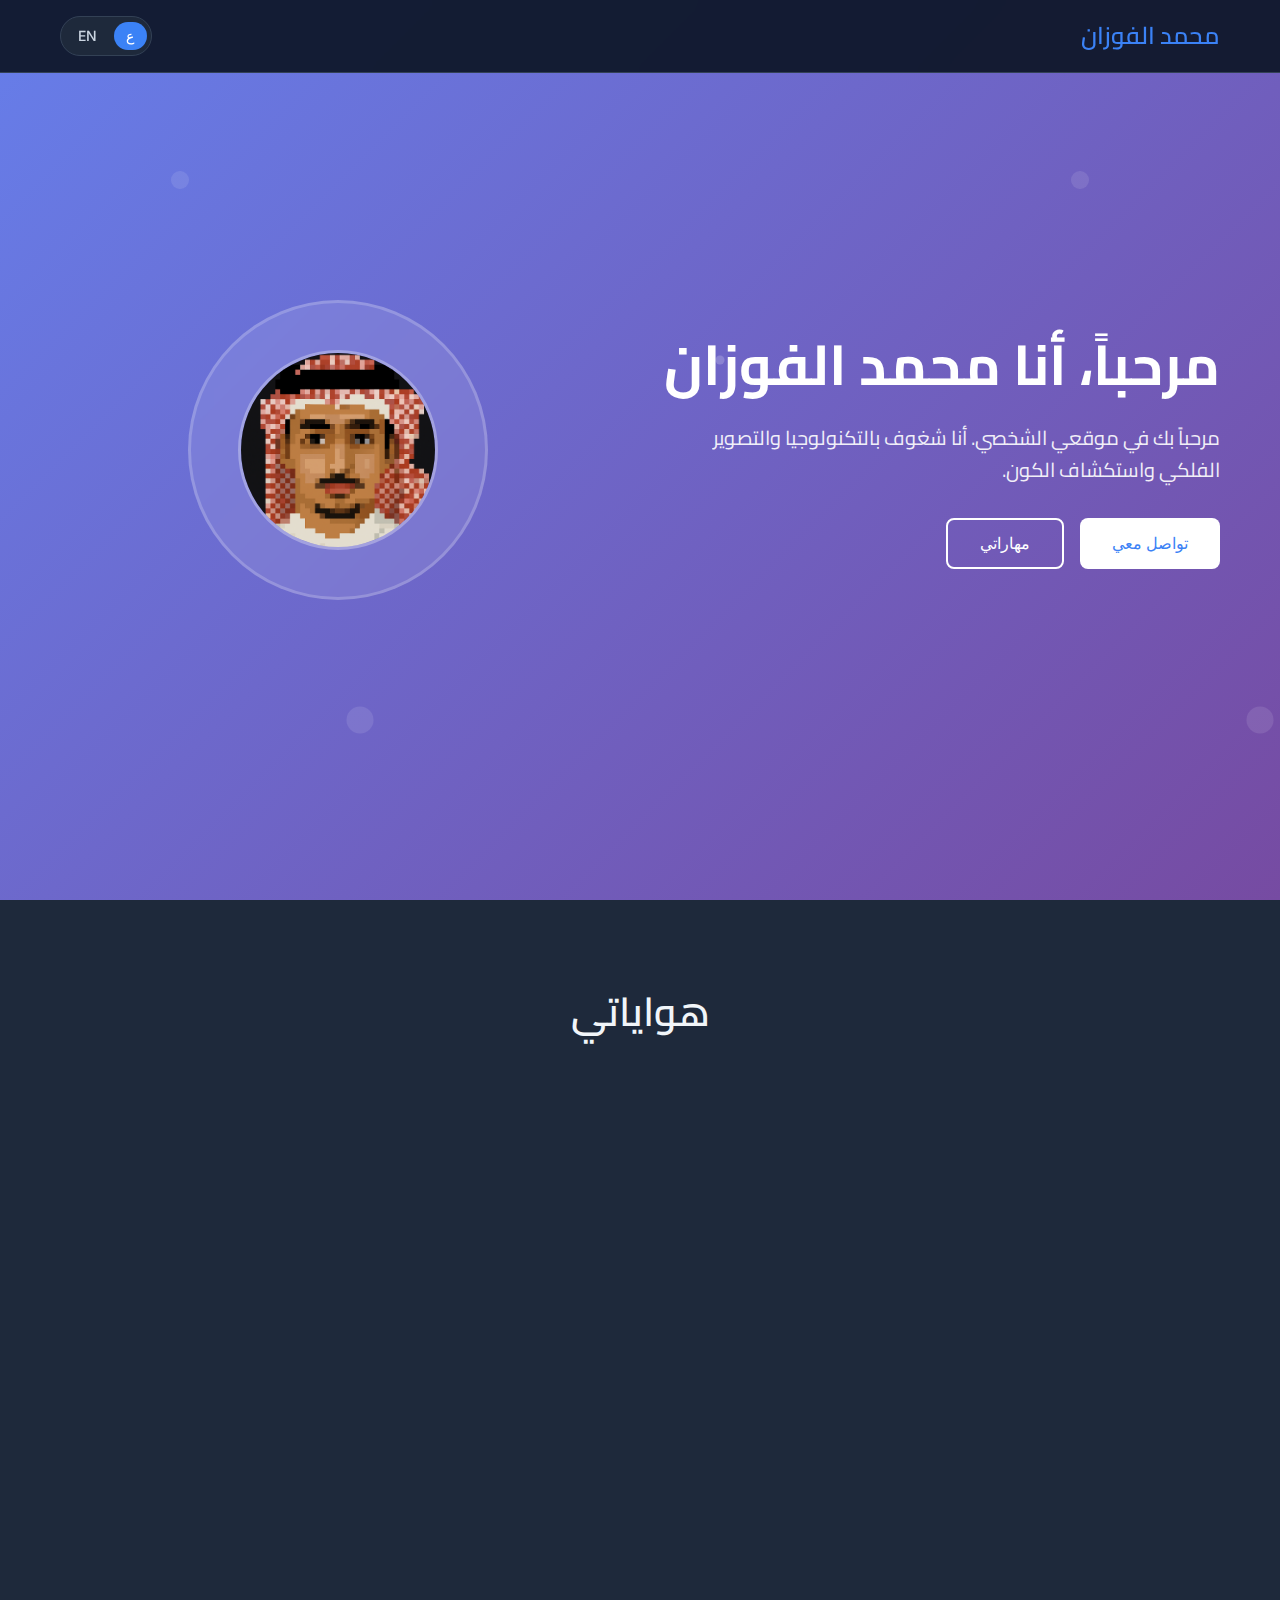
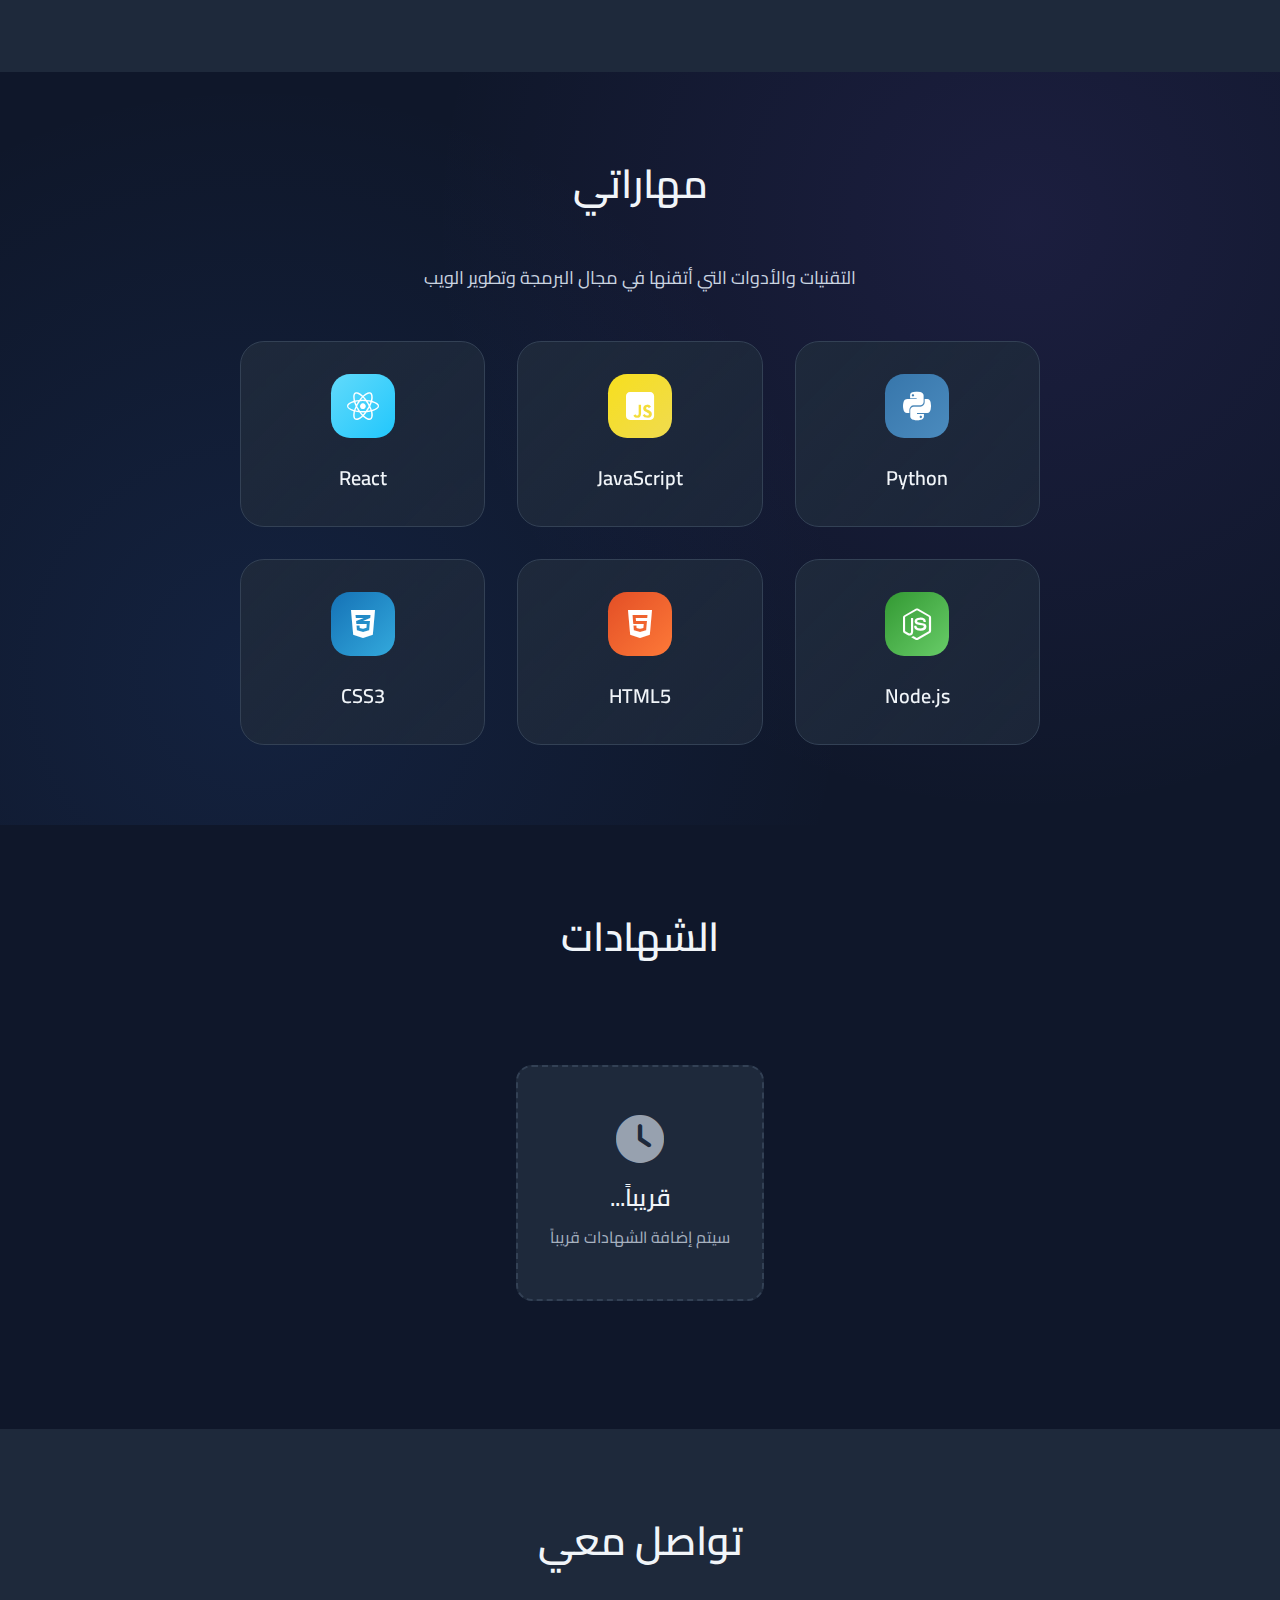
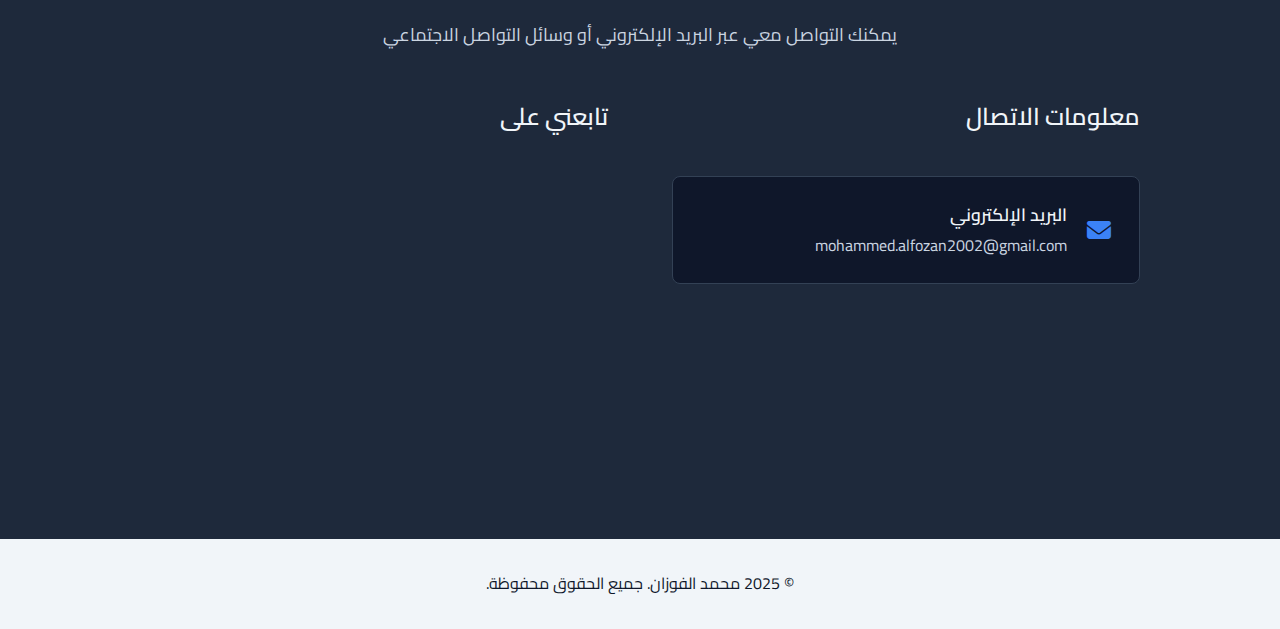
<file: index.html>
<!DOCTYPE html>
<html lang="ar" dir="rtl">
<head>
    <meta charset="UTF-8">
    <meta name="viewport" content="width=device-width, initial-scale=1.0">
    <title>محمد الفوزان - Mohammed Alfawzan</title>
    <link rel="stylesheet" href="styles.css">
    <link href="https://fonts.googleapis.com/css2?family=Cairo:wght@300;400;600;700&family=Inter:wght@300;400;500;600;700&display=swap" rel="stylesheet">
    <link rel="stylesheet" href="https://cdnjs.cloudflare.com/ajax/libs/font-awesome/6.4.0/css/all.min.css">
</head>
<body>
    <!-- Navigation -->
    <nav class="navbar">
        <div class="nav-container">
            <div class="nav-brand">
                <h3 data-ar="محمد الفوزان" data-en="Mohammed Alfawzan">محمد الفوزان</h3>
            </div>
            <div class="nav-controls">
                <!-- Language Toggle -->
                <div class="lang-toggle">
                    <button id="langToggle" class="toggle-btn">
                        <span class="toggle-option active" data-lang="ar">ع</span>
                        <span class="toggle-option" data-lang="en">EN</span>
                    </button>
                </div>
            </div>
        </div>
    </nav>

    <!-- Hero Section -->
    <section id="home" class="hero">
        <div class="container">
            <div class="hero-content">
                <div class="hero-text">
                    <h1 data-ar="مرحباً، أنا محمد الفوزان" data-en="Hello, I'm Mohammed Alfawzan">مرحباً، أنا محمد الفوزان</h1>
                    <p data-ar="مرحباً بك في موقعي الشخصي. أنا شغوف بالتكنولوجيا والتصوير الفلكي واستكشاف الكون." data-en="Welcome to my personal website. I'm passionate about technology, astrophotography, and exploring the universe.">مرحباً بك في موقعي الشخصي. أنا شغوف بالتكنولوجيا والتصوير الفلكي واستكشاف الكون.</p>
                    <div class="hero-buttons">
                        <button class="btn btn-primary" onclick="scrollToSection('contact')" data-ar="تواصل معي" data-en="Contact Me">تواصل معي</button>
                        <button class="btn btn-secondary" onclick="scrollToSection('skills')" data-ar="مهاراتي" data-en="My Skills">مهاراتي</button>
                    </div>
                </div>
                <div class="hero-image">
                    <div class="image-placeholder">
                        <img src="images/icons/homepageIcon.png" alt="Mohammed Alfawzan" class="profile-icon">
                    </div>
                </div>
            </div>
        </div>
    </section>

    <!-- Hobbies Section -->
    <section id="hobbies" class="hobbies">
        <div class="container">
            <h2 data-ar="هواياتي" data-en="My Hobbies">هواياتي</h2>
            <div class="hobbies-grid">
                <div class="hobby-card" onclick="window.location.href='astrophotography.html'">
                    <div class="hobby-icon">
                        <img src="images/icons/astrophotographyIcon.png" alt="Astrophotography" class="hobby-icon-img">
                    </div>
                    <h3 data-ar="التصوير الفلكي" data-en="Astrophotography">التصوير الفلكي</h3>
                    <p data-ar="استكشاف الكون من خلال عدسة الكاميرا" data-en="Exploring the universe through camera lens">استكشاف الكون من خلال عدسة الكاميرا</p>
                </div>
                
                <div class="hobby-card">
                    <div class="hobby-icon">
                        <i class="fas fa-code"></i>
                    </div>
                    <h3 data-ar="البرمجة" data-en="Programming">البرمجة</h3>
                    <p data-ar="بناء تطبيقات ومواقع ويب مبتكرة" data-en="Building innovative apps and websites">بناء تطبيقات ومواقع ويب مبتكرة</p>
                </div>

                <div class="hobby-card">
                    <div class="hobby-icon">
                        <i class="fas fa-camera"></i>
                    </div>
                    <h3 data-ar="التصوير الفوتوغرافي" data-en="Photography">التصوير الفوتوغرافي</h3>
                    <p data-ar="التقاط اللحظات الجميلة والذكريات" data-en="Capturing beautiful moments and memories">التقاط اللحظات الجميلة والذكريات</p>
                </div>

                <div class="hobby-card">
                    <div class="hobby-icon">
                        <i class="fas fa-book"></i>
                    </div>
                    <h3 data-ar="القراءة" data-en="Reading">القراءة</h3>
                    <p data-ar="استكشاف عوالم جديدة من خلال الكتب" data-en="Exploring new worlds through books">استكشاف عوالم جديدة من خلال الكتب</p>
                </div>
            </div>
        </div>
    </section>

    <!-- Skills Section -->
    <section id="skills" class="skills">
        <div class="container">
            <h2 data-ar="مهاراتي" data-en="My Skills">مهاراتي</h2>
            <p class="skills-intro" data-ar="التقنيات والأدوات التي أتقنها في مجال البرمجة وتطوير الويب" data-en="Technologies and tools I master in programming and web development">التقنيات والأدوات التي أتقنها في مجال البرمجة وتطوير الويب</p>
            
            <div class="skills-container">
                <div class="skill-item">
                    <div class="skill-icon">
                        <i class="fab fa-python"></i>
                    </div>
                    <h3>Python</h3>
                </div>

                <div class="skill-item">
                    <div class="skill-icon">
                        <i class="fab fa-js-square"></i>
                    </div>
                    <h3>JavaScript</h3>
                </div>

                <div class="skill-item">
                    <div class="skill-icon">
                        <i class="fab fa-react"></i>
                    </div>
                    <h3>React</h3>
                </div>

                <div class="skill-item">
                    <div class="skill-icon">
                        <i class="fab fa-node-js"></i>
                    </div>
                    <h3>Node.js</h3>
                </div>

                <div class="skill-item">
                    <div class="skill-icon">
                        <i class="fab fa-html5"></i>
                    </div>
                    <h3>HTML5</h3>
                </div>

                <div class="skill-item">
                    <div class="skill-icon">
                        <i class="fab fa-css3-alt"></i>
                    </div>
                    <h3>CSS3</h3>
                </div>
            </div>
        </div>
    </section>

    <!-- Certificates Section -->
    <section id="certificates" class="certificates">
        <div class="container">
            <h2 data-ar="الشهادات" data-en="Certificates">الشهادات</h2>
            <div class="coming-soon">
                <div class="coming-soon-content">
                    <i class="fas fa-clock"></i>
                    <h3 data-ar="قريباً..." data-en="Coming Soon...">قريباً...</h3>
                    <p data-ar="سيتم إضافة الشهادات قريباً" data-en="Certificates will be added soon">سيتم إضافة الشهادات قريباً</p>
                </div>
            </div>
        </div>
    </section>

    <!-- Contact Section -->
    <section id="contact" class="contact">
        <div class="container">
            <h2 data-ar="تواصل معي" data-en="Contact Me">تواصل معي</h2>
            <p class="contact-intro" data-ar="يمكنك التواصل معي عبر البريد الإلكتروني أو وسائل التواصل الاجتماعي" data-en="You can reach me via email or social media">يمكنك التواصل معي عبر البريد الإلكتروني أو وسائل التواصل الاجتماعي</p>
            
            <div class="contact-content">
                <div class="contact-info">
                    <h3 data-ar="معلومات الاتصال" data-en="Contact Information">معلومات الاتصال</h3>
                    <div class="contact-item">
                        <i class="fas fa-envelope"></i>
                        <div class="contact-details">
                            <h4 data-ar="البريد الإلكتروني" data-en="Email">البريد الإلكتروني</h4>
                            <a href="mailto:mohammed.alfozan2002@gmail.com">mohammed.alfozan2002@gmail.com</a>
                        </div>
                    </div>
                </div>

                <div class="social-links">
                    <h3 data-ar="تابعني على" data-en="Follow Me">تابعني على</h3>
                    <div class="social-icons">
                        <a href="https://www.instagram.com/fozy__1/" target="_blank" class="social-link">
                            <img src="images/social media logo/instalogo.png" alt="Instagram Logo" class="social-icon-img">
                            <span>Instagram</span>
                        </a>
                        <a href="https://x.com/AstroM7md" target="_blank" class="social-link">
                            <img src="images/social media logo/x_logo.png" alt="X Logo" class="social-icon-img">
                            <span>X (Twitter)</span>
                        </a>
                        <a href="https://www.linkedin.com/in/%D9%85%D8%AD%D9%85%D8%AF-%D8%A7%D9%84%D9%81%D9%88%D8%B2%D8%A7%D9%86-65687b205/" target="_blank" class="social-link">
                            <i class="fab fa-linkedin"></i>
                            <span>LinkedIn</span>
                        </a>
                        <a href="https://github.com/Al-fozan" target="_blank" class="social-link">
                            <i class="fab fa-github"></i>
                            <span>GitHub</span>
                        </a>
                    </div>
                </div>
            </div>
        </div>
    </section>

    <!-- Footer -->
    <footer class="footer">
        <div class="container">
            <p data-ar="© 2025 محمد الفوزان. جميع الحقوق محفوظة." data-en="© 2025 Mohammed Alfawzan. All rights reserved.">© 2025 محمد الفوزان. جميع الحقوق محفوظة.</p>
        </div>
    </footer>

    <script src="script.js"></script>
</body>
</html>
</file>
<file: styles.css>
/* CSS Custom Properties - Dark Theme Only */
:root {
    /* Dark Theme Colors */
    --primary-color: #3b82f6;
    --secondary-color: #94a3b8;
    --accent-color: #fbbf24;
    --background-color: #0f172a;
    --surface-color: #1e293b;
    --text-primary: #f1f5f9;
    --text-secondary: #cbd5e1;
    --border-color: #334155;
    --shadow: rgba(0, 0, 0, 0.3);
    --gradient-primary: linear-gradient(135deg, #667eea 0%, #764ba2 100%);
    --gradient-secondary: linear-gradient(135deg, #f093fb 0%, #f5576c 100%);
}

/* Arabic Font Variables */
:root {
    --font-arabic: 'Cairo', 'Segoe UI', Tahoma, Geneva, Verdana, sans-serif;
    --font-english: 'Inter', 'Segoe UI', Tahoma, Geneva, Verdana, sans-serif;
}

/* Global Styles */
* {
    margin: 0;
    padding: 0;
    box-sizing: border-box;
}

html {
    scroll-behavior: smooth;
    font-size: 16px;
}

body {
    font-family: var(--font-arabic);
    line-height: 1.6;
    color: var(--text-primary);
    background-color: var(--background-color);
    transition: all 0.3s ease;
}

/* English Language Styles */
[data-lang="en"] {
    font-family: var(--font-english);
}

/* RTL/LTR Support */
[dir="rtl"] {
    text-align: right;
}

[dir="ltr"] {
    text-align: left;
}

/* Container */
.container {
    max-width: 1200px;
    margin: 0 auto;
    padding: 0 20px;
}

/* Navigation */
.navbar {
    position: fixed;
    top: 0;
    left: 0;
    right: 0;
    background: rgba(15, 23, 42, 0.95);
    backdrop-filter: blur(10px);
    z-index: 1000;
    padding: 1rem 0;
    border-bottom: 1px solid var(--border-color);
    transition: all 0.3s ease;
}

.nav-container {
    max-width: 1200px;
    margin: 0 auto;
    padding: 0 20px;
    display: flex;
    justify-content: space-between;
    align-items: center;
}

.nav-brand h3 {
    color: var(--primary-color);
    font-weight: 600;
    font-size: 1.5rem;
}

.nav-brand a {
    text-decoration: none;
    color: inherit;
}

.nav-controls {
    display: flex;
    align-items: center;
    gap: 1rem;
}

.back-home {
    display: flex;
    align-items: center;
    gap: 0.5rem;
    text-decoration: none;
    color: var(--text-secondary);
    transition: color 0.3s ease;
    padding: 0.5rem 1rem;
    border-radius: 0.5rem;
}

.back-home:hover {
    color: var(--primary-color);
    background-color: var(--surface-color);
}

/* Toggle Buttons */
.toggle-btn {
    display: flex;
    align-items: center;
    background: var(--surface-color);
    border: 1px solid var(--border-color);
    border-radius: 2rem;
    padding: 0.25rem;
    cursor: pointer;
    transition: all 0.3s ease;
    position: relative;
    overflow: hidden;
}

.lang-toggle .toggle-btn {
    gap: 0.25rem;
}

.toggle-option {
    padding: 0.4rem 0.8rem;
    border-radius: 1.5rem;
    transition: all 0.3s ease;
    font-size: 0.875rem;
    font-weight: 500;
    color: var(--text-secondary);
}

.toggle-option.active {
    background: var(--primary-color);
    color: white;
}

/* Hero Section */
.hero {
    min-height: 100vh;
    display: flex;
    align-items: center;
    background: var(--gradient-primary);
    color: white;
    position: relative;
    overflow: hidden;
}

.hero::before {
    content: '';
    position: absolute;
    top: 0;
    left: 0;
    right: 0;
    bottom: 0;
    background: url('data:image/svg+xml,<svg xmlns="http://www.w3.org/2000/svg" viewBox="0 0 100 100"><circle cx="20" cy="20" r="1" fill="white" opacity="0.1"/><circle cx="80" cy="40" r="0.5" fill="white" opacity="0.2"/><circle cx="40" cy="80" r="1.5" fill="white" opacity="0.1"/></svg>');
    animation: float 20s ease-in-out infinite;
}

@keyframes float {
    0%, 100% { transform: translateY(0px) rotate(0deg); }
    50% { transform: translateY(-20px) rotate(180deg); }
}

.hero-content {
    display: grid;
    grid-template-columns: 1fr 1fr;
    gap: 3rem;
    align-items: center;
    position: relative;
    z-index: 2;
}

.hero-text h1 {
    font-size: 3.5rem;
    font-weight: 700;
    margin-bottom: 1.5rem;
    line-height: 1.2;
}

.hero-text p {
    font-size: 1.25rem;
    margin-bottom: 2rem;
    opacity: 0.9;
    line-height: 1.6;
}

.hero-buttons {
    display: flex;
    gap: 1rem;
    flex-wrap: wrap;
}

.hero-image {
    display: flex;
    justify-content: center;
}

.image-placeholder {
    width: 300px;
    height: 300px;
    background: rgba(255, 255, 255, 0.1);
    border-radius: 50%;
    display: flex;
    align-items: center;
    justify-content: center;
    border: 3px solid rgba(255, 255, 255, 0.2);
    backdrop-filter: blur(10px);
}

.image-placeholder i {
    font-size: 8rem;
    color: rgba(255, 255, 255, 0.7);
}

.profile-icon {
    width: 200px;
    height: 200px;
    border-radius: 50%;
    object-fit: cover;
    border: 3px solid rgba(255, 255, 255, 0.3);
    transition: all 0.3s ease;
}

.profile-icon:hover {
    transform: scale(1.05);
    border-color: var(--accent-color);
}

/* Buttons */
.btn {
    padding: 0.875rem 2rem;
    border: none;
    border-radius: 0.5rem;
    font-size: 1rem;
    font-weight: 500;
    cursor: pointer;
    transition: all 0.3s ease;
    text-decoration: none;
    display: inline-flex;
    align-items: center;
    gap: 0.5rem;
}

.btn-primary {
    background: white;
    color: var(--primary-color);
}

.btn-primary:hover {
    transform: translateY(-2px);
    box-shadow: 0 10px 25px rgba(0, 0, 0, 0.2);
}

.btn-secondary {
    background: transparent;
    color: white;
    border: 2px solid white;
}

.btn-secondary:hover {
    background: white;
    color: var(--primary-color);
}

/* Sections */
section {
    padding: 5rem 0;
}

section h2 {
    font-size: 2.5rem;
    font-weight: 600;
    text-align: center;
    margin-bottom: 3rem;
    color: var(--text-primary);
}

/* Hobbies Section */
.hobbies {
    background: var(--surface-color);
}

.hobbies-grid {
    display: grid;
    grid-template-columns: repeat(auto-fit, minmax(280px, 1fr));
    gap: 2rem;
}

.hobby-card {
    background: var(--background-color);
    padding: 2rem;
    border-radius: 1rem;
    text-align: center;
    cursor: pointer;
    transition: all 0.3s ease;
    border: 1px solid var(--border-color);
    box-shadow: 0 4px 6px var(--shadow);
    position: relative;
    overflow: hidden;
}

.hobby-card::before {
    content: '';
    position: absolute;
    top: 0;
    left: -100%;
    width: 100%;
    height: 100%;
    background: linear-gradient(90deg, transparent, rgba(59, 130, 246, 0.1), transparent);
    transition: left 0.5s ease;
}

.hobby-card:hover {
    transform: translateY(-5px);
    box-shadow: 0 20px 40px var(--shadow);
    border-color: var(--primary-color);
}

.hobby-card:hover::before {
    left: 100%;
}

.hobby-card:first-child:hover {
    transform: translateY(-5px) scale(1.02);
    border-color: var(--accent-color);
}

.hobby-card:not(:first-child):hover {
    border-color: var(--primary-color);
    background: linear-gradient(135deg, var(--background-color) 0%, rgba(59, 130, 246, 0.05) 100%);
}

.hobby-icon {
    width: 4rem;
    height: 4rem;
    background: var(--gradient-primary);
    border-radius: 1rem;
    display: flex;
    align-items: center;
    justify-content: center;
    margin: 0 auto 1.5rem;
}

.hobby-icon i {
    font-size: 2rem;
    color: white;
}

.hobby-icon-img {
    width: 2.5rem;
    height: 2.5rem;
    object-fit: contain;
    filter: brightness(0) invert(1);
    transition: all 0.3s ease;
}

.hobby-card h3 {
    font-size: 1.5rem;
    font-weight: 600;
    margin-bottom: 1rem;
    color: var(--text-primary);
}

.hobby-card p {
    color: var(--text-secondary);
    line-height: 1.6;
}

/* Skills Section */
.skills {
    background: var(--background-color);
    position: relative;
    overflow: hidden;
}

.skills::before {
    content: '';
    position: absolute;
    top: 0;
    left: 0;
    right: 0;
    bottom: 0;
    background: radial-gradient(circle at 20% 80%, rgba(59, 130, 246, 0.1) 0%, transparent 50%),
                radial-gradient(circle at 80% 20%, rgba(139, 92, 246, 0.1) 0%, transparent 50%);
    pointer-events: none;
}

.skills .container {
    position: relative;
    z-index: 2;
}

.skills-intro {
    text-align: center;
    font-size: 1.125rem;
    color: var(--text-secondary);
    margin-bottom: 3rem;
    max-width: 600px;
    margin-left: auto;
    margin-right: auto;
}

.skills-container {
    display: grid;
    grid-template-columns: repeat(auto-fit, minmax(200px, 1fr));
    gap: 2rem;
    max-width: 800px;
    margin: 0 auto;
}

.skill-item {
    background: linear-gradient(135deg, var(--surface-color) 0%, rgba(30, 41, 59, 0.8) 100%);
    border: 1px solid var(--border-color);
    border-radius: 1.5rem;
    padding: 2rem 1.5rem;
    transition: all 0.4s ease;
    position: relative;
    overflow: hidden;
    text-align: center;
    cursor: pointer;
    backdrop-filter: blur(10px);
}

.skill-item::before {
    content: '';
    position: absolute;
    top: 0;
    left: -100%;
    width: 100%;
    height: 100%;
    background: linear-gradient(90deg, transparent, rgba(59, 130, 246, 0.1), transparent);
    transition: left 0.6s ease;
}

.skill-item:hover {
    transform: translateY(-10px) scale(1.02);
    box-shadow: 0 25px 50px rgba(0, 0, 0, 0.4);
    border-color: var(--primary-color);
}

.skill-item:hover::before {
    left: 100%;
}

.skill-icon {
    width: 4rem;
    height: 4rem;
    background: var(--gradient-primary);
    border-radius: 1.2rem;
    display: flex;
    align-items: center;
    justify-content: center;
    margin: 0 auto 1.5rem;
    position: relative;
    overflow: hidden;
    transition: all 0.4s ease;
}

.skill-item:hover .skill-icon {
    transform: scale(1.1);
    border-radius: 50%;
}

.skill-icon::after {
    content: '';
    position: absolute;
    top: 0;
    left: 0;
    right: 0;
    bottom: 0;
    background: linear-gradient(45deg, transparent 30%, rgba(255, 255, 255, 0.1) 50%, transparent 70%);
    transform: translateX(-100%);
    transition: transform 0.6s ease;
}

.skill-item:hover .skill-icon::after {
    transform: translateX(100%);
}

.skill-icon i {
    font-size: 2rem;
    color: white;
    z-index: 2;
    position: relative;
    transition: all 0.3s ease;
}

.skill-item:hover .skill-icon i {
    transform: scale(1.1);
}

.skill-item h3 {
    font-size: 1.25rem;
    font-weight: 600;
    color: var(--text-primary);
    margin: 0;
    transition: all 0.3s ease;
}

.skill-item:hover h3 {
    color: var(--primary-color);
}

/* Specific colors for different skill icons */
.skill-item:nth-child(1) .skill-icon { 
    background: linear-gradient(135deg, #3776ab, #4b8bbe); 
}
.skill-item:nth-child(2) .skill-icon { 
    background: linear-gradient(135deg, #f7df1e, #f0db4f); 
}
.skill-item:nth-child(3) .skill-icon { 
    background: linear-gradient(135deg, #61dafb, #21c7fc); 
}
.skill-item:nth-child(4) .skill-icon { 
    background: linear-gradient(135deg, #339933, #68cc68); 
}
.skill-item:nth-child(5) .skill-icon { 
    background: linear-gradient(135deg, #e34f26, #fd7938); 
}
.skill-item:nth-child(6) .skill-icon { 
    background: linear-gradient(135deg, #1572b6, #33a9dc); 
}

/* Add floating animation */
@keyframes float {
    0%, 100% { 
        transform: translateY(0px); 
    }
    50% { 
        transform: translateY(-5px); 
    }
}

.skill-item {
    animation: float 6s ease-in-out infinite;
}

.skill-item:nth-child(2) {
    animation-delay: -1s;
}

.skill-item:nth-child(3) {
    animation-delay: -2s;
}

.skill-item:nth-child(4) {
    animation-delay: -3s;
}

.skill-item:nth-child(5) {
    animation-delay: -4s;
}

.skill-item:nth-child(6) {
    animation-delay: -5s;
}

/* Certificates Section - Coming Soon */
.coming-soon {
    display: flex;
    justify-content: center;
    align-items: center;
    min-height: 300px;
    padding: 3rem 0;
}

.coming-soon-content {
    text-align: center;
    background: var(--surface-color);
    padding: 3rem 2rem;
    border-radius: 1rem;
    border: 2px dashed var(--border-color);
    transition: all 0.3s ease;
}

.coming-soon-content:hover {
    border-color: var(--primary-color);
    transform: translateY(-3px);
    box-shadow: 0 15px 30px var(--shadow);
}

.coming-soon-content i {
    font-size: 3rem;
    color: var(--text-secondary);
    margin-bottom: 1rem;
    opacity: 0.7;
}

.coming-soon-content h3 {
    font-size: 1.5rem;
    font-weight: 600;
    margin-bottom: 0.5rem;
    color: var(--text-primary);
}

.coming-soon-content p {
    color: var(--text-secondary);
    font-size: 1rem;
    opacity: 0.8;
}

/* Contact Section */
.contact {
    background: var(--surface-color);
}

.contact-intro {
    text-align: center;
    font-size: 1.125rem;
    color: var(--text-secondary);
    margin-bottom: 3rem;
}

.contact-content {
    display: grid;
    grid-template-columns: 1fr 1fr;
    gap: 4rem;
    max-width: 1000px;
    margin: 0 auto;
}

.contact-info {
    display: flex;
    flex-direction: column;
    gap: 1.5rem;
}

.contact-info h3 {
    font-size: 1.5rem;
    font-weight: 600;
    margin-bottom: 1rem;
    color: var(--text-primary);
}

.contact-item {
    display: flex;
    align-items: center;
    gap: 1rem;
    padding: 1.5rem;
    background: var(--background-color);
    border-radius: 0.5rem;
    border: 1px solid var(--border-color);
    transition: all 0.3s ease;
}

.contact-item:hover {
    transform: translateY(-2px);
    box-shadow: 0 8px 25px var(--shadow);
    border-color: var(--primary-color);
}

.contact-item i {
    font-size: 1.5rem;
    color: var(--primary-color);
    width: 2rem;
    text-align: center;
}

.contact-details h4 {
    color: var(--text-primary);
    font-size: 1.1rem;
    font-weight: 600;
    margin-bottom: 0.25rem;
}

.contact-details a {
    color: var(--text-secondary);
    text-decoration: none;
    transition: color 0.3s ease;
}

.contact-details a:hover {
    color: var(--primary-color);
}

.social-links h3 {
    font-size: 1.5rem;
    font-weight: 600;
    margin-bottom: 1.5rem;
    color: var(--text-primary);
}

.social-icons {
    display: flex;
    flex-direction: column;
    gap: 1rem;
}

.social-link {
    display: flex;
    align-items: center;
    gap: 1rem;
    padding: 1rem;
    background: var(--background-color);
    border-radius: 0.5rem;
    text-decoration: none;
    color: var(--text-primary);
    transition: all 0.3s ease;
    border: 1px solid var(--border-color);
}

.social-link:hover {
    transform: translateX(-5px);
    box-shadow: 0 5px 15px var(--shadow);
    border-color: var(--primary-color);
}

[dir="ltr"] .social-link:hover {
    transform: translateX(5px);
}

.social-link i {
    font-size: 1.5rem;
    width: 2rem;
    text-align: center;
}

.social-icon-img {
    width: 2rem;
    height: 2rem;
    object-fit: contain;
    border-radius: 0.25rem;
}

.social-link:nth-child(1) i { color: #E4405F; }
.social-link:nth-child(2) i { color: #1DA1F2; }
.social-link:nth-child(3) i { color: #0077B5; }
.social-link:nth-child(4) i { color: #333; }

/* Notification System */
.notification {
    position: fixed;
    top: 100px;
    right: 20px;
    padding: 1rem 1.5rem;
    border-radius: 0.5rem;
    color: white;
    font-weight: 500;
    z-index: 1001;
    box-shadow: 0 4px 12px rgba(0, 0, 0, 0.3);
    animation: slideIn 0.3s ease;
    max-width: 400px;
    word-wrap: break-word;
}

[dir="rtl"] .notification {
    right: auto;
    left: 20px;
}

.notification-success {
    background: #10b981;
}

.notification-error {
    background: #ef4444;
}

.notification-info {
    background: var(--primary-color);
}

@keyframes slideIn {
    from {
        transform: translateX(100%);
        opacity: 0;
    }
    to {
        transform: translateX(0);
        opacity: 1;
    }
}

[dir="rtl"] .notification {
    animation: slideInRTL 0.3s ease;
}

@keyframes slideInRTL {
    from {
        transform: translateX(-100%);
        opacity: 0;
    }
    to {
        transform: translateX(0);
        opacity: 1;
    }
}

/* Footer */
.footer {
    background: var(--text-primary);
    color: var(--background-color);
    padding: 2rem 0;
    text-align: center;
}

/* Responsive Design */
@media (max-width: 768px) {
    .nav-container {
        flex-direction: column;
        gap: 1rem;
    }
    
    .hero-content {
        grid-template-columns: 1fr;
        text-align: center;
    }
    
    .hero-text h1 {
        font-size: 2.5rem;
    }
    
    .contact-content {
        grid-template-columns: 1fr;
        gap: 2rem;
    }
    
    .hobbies-grid {
        grid-template-columns: 1fr;
    }
    
    .skills-container {
        grid-template-columns: 1fr;
    }
    
    .coming-soon-content {
        padding: 2rem 1.5rem;
        margin: 0 1rem;
    }
    
    .coming-soon-content i {
        font-size: 2.5rem;
    }
    
    .hero-buttons {
        justify-content: center;
    }
    
    .image-placeholder {
        width: 200px;
        height: 200px;
    }

    .profile-icon {
        width: 150px;
        height: 150px;
    }
    
    .image-placeholder i {
        font-size: 5rem;
    }
}

@media (max-width: 480px) {
    .container {
        padding: 0 15px;
    }
    
    section {
        padding: 3rem 0;
    }
    
    section h2 {
        font-size: 2rem;
    }
    
    .hero-text h1 {
        font-size: 2rem;
    }
    
    .nav-controls {
        flex-direction: row;
        gap: 0.5rem;
    }
    
    .back-home span {
        display: none;
    }
}
</file>
